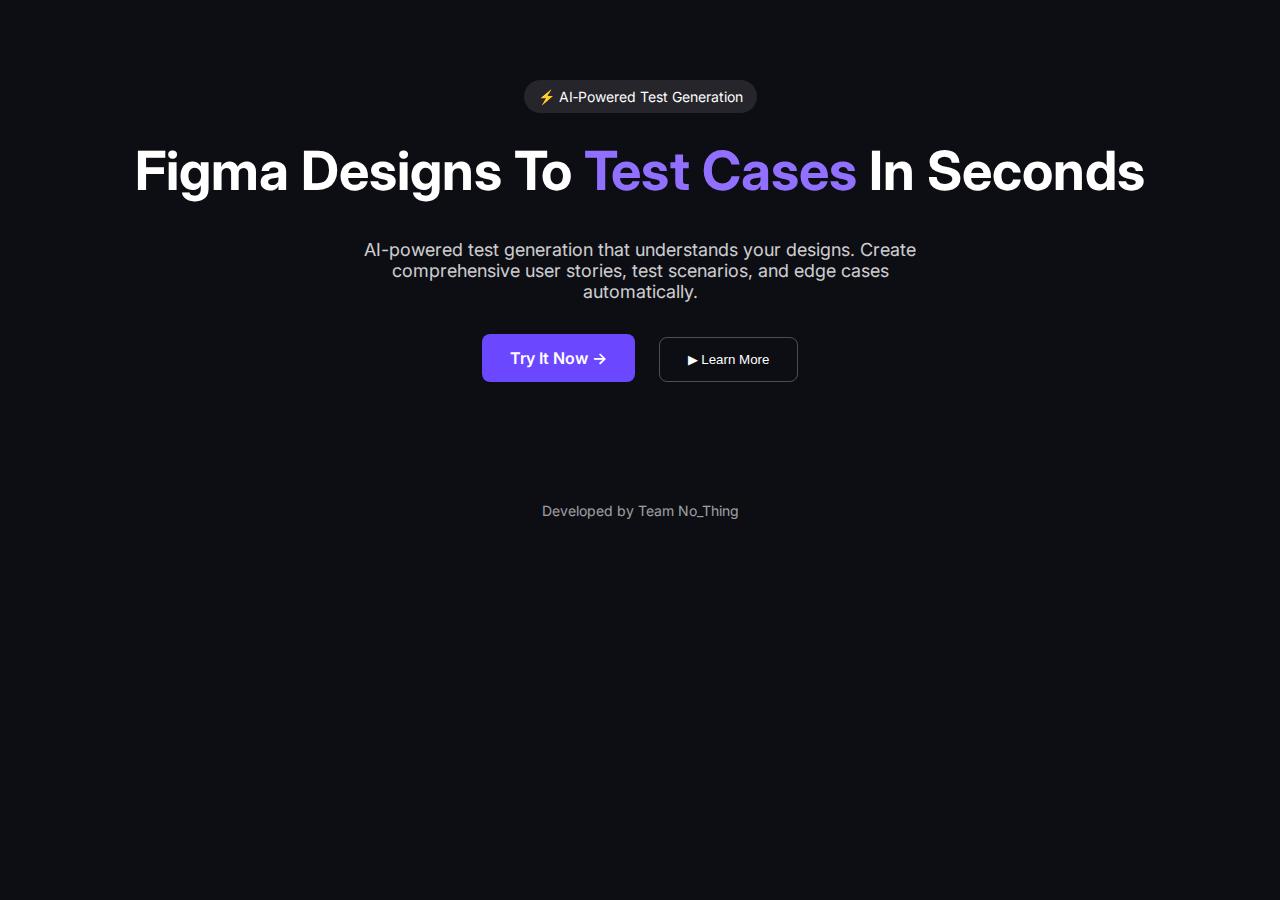
<file: index.html>
<!DOCTYPE html>
<html lang="en">
<head>
    <meta charset="UTF-8">
    <meta name="viewport" content="width=device-width, initial-scale=1.0">
    <title>Figma‑to‑Test</title>
    <link rel="stylesheet" href="style.css">
</head>
<body>

    <!-- HERO SECTION -->
    <section class="hero">
        <div class="badge">⚡ AI‑Powered Test Generation</div>

        <h1>
            Figma Designs To 
            <span class="highlight">Test Cases</span> 
            In Seconds
        </h1>

        <p class="subtext">
            AI-powered test generation that understands your designs.  
            Create comprehensive user stories, test scenarios, and edge cases automatically.
        </p>

        <div class="buttons">
            <a href="app.py" class="btn-primary">Try It Now →</a>
            <button class="btn-outline">▶ Learn More</button>
        </div>
    </section>
<!-- FOOTER -->
    <footer class="footer">
        Developed by Team No_Thing
    </footer>

    <script>
        document.querySelector(".btn-primary").addEventListener("click", function (event) {
            event.preventDefault();
            window.location.href = "http://127.0.0.1:8000/";  
        });
    </script>

</body>
</html>
</file>
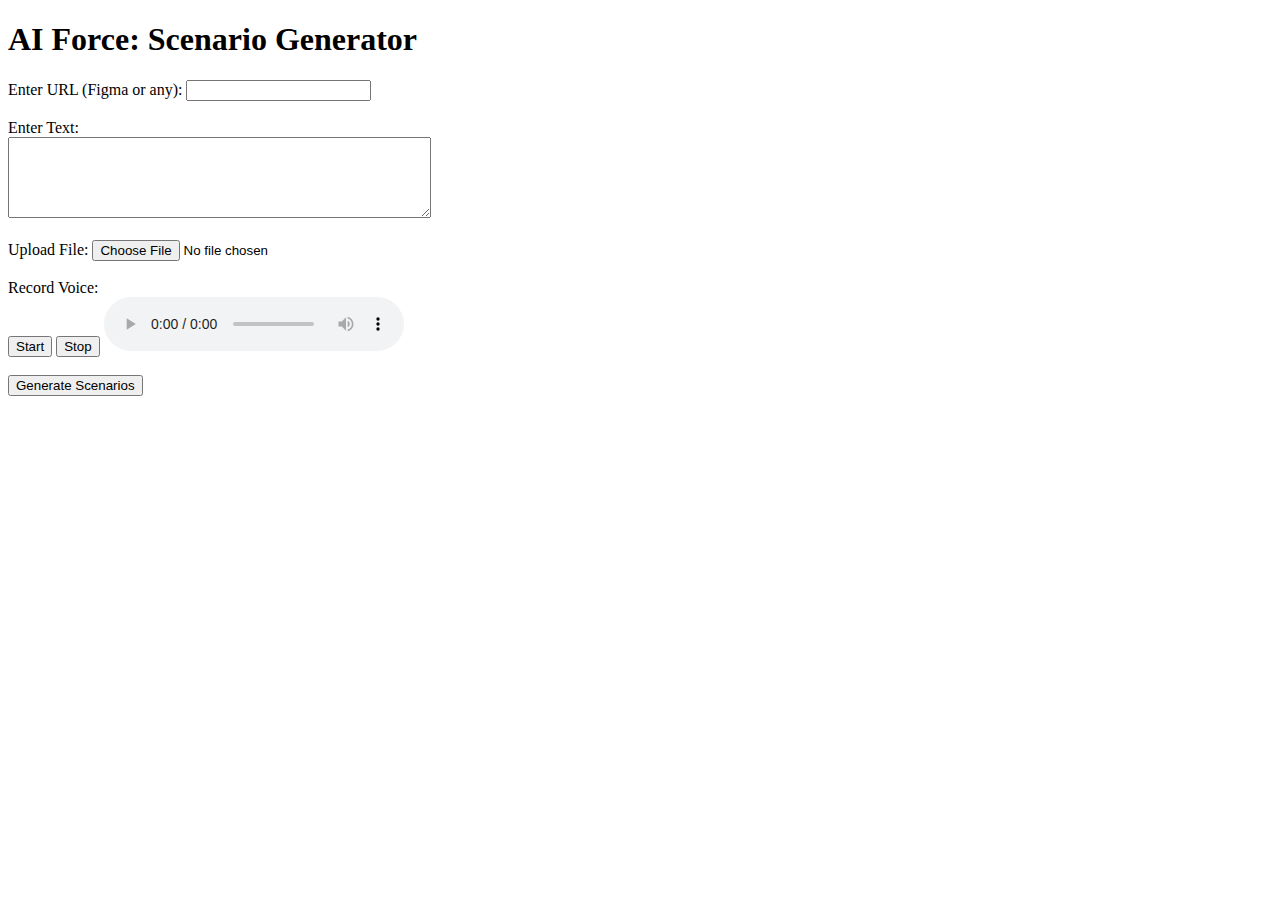
<file: templates/index.html>
<!DOCTYPE html>
<html>
<head>
    <title>AI Force - Scenario Generator</title>
</head>
<body>
    <h1>AI Force: Scenario Generator</h1>

    <form action="/process" method="POST" enctype="multipart/form-data">

        <!-- URL Input -->
        <label>Enter URL (Figma or any):</label>
        <input type="text" name="url"><br><br>

        <!-- Text Input -->
        <label>Enter Text:</label><br>
        <textarea name="text" rows="5" cols="50"></textarea><br><br>

        <!-- File Upload -->
        <label>Upload File:</label>
        <input type="file" name="file"><br><br>

        <!-- Voice Recording -->
        <label>Record Voice:</label><br>
        <button type="button" onclick="startRecording()">Start</button>
        <button type="button" onclick="stopRecording()">Stop</button>
        <audio id="audioPlayback" controls></audio>
        <input type="hidden" name="audio_data" id="audioData">

        <script src="/static/recorder.js"></script>

        <br><br>
        <button type="submit">Generate Scenarios</button>
    </form>

</body>
</html>
</file>
<file: style.css>
@import url('https://fonts.googleapis.com/css2?family=Inter:wght@300;400;600;700&display=swap');

body {
    margin: 0;
    padding: 0;
    font-family: 'Inter', sans-serif;
    background: #0d0d14;
    color: #ffffff;
}

/* NAVBAR */
.navbar {
    display: flex;
    align-items: center;
    justify-content: space-between;
    padding: 20px 60px;
    background: transparent;
}

.logo {
    font-size: 28px;
    font-weight: 700;
    background: #6b47ff;
    padding: 10px 16px;
    border-radius: 50%;
}

.navbar nav a {
    margin: 0 16px;
    color: #d1d1e0;
    text-decoration: none;
    font-size: 15px;
}

.btn-small {
    background: #6b47ff;
    padding: 10px 18px;
    border: none;
    border-radius: 8px;
    color: white;
    cursor: pointer;
}

/* HERO SECTION */
.hero {
    margin-top: 80px;
    text-align: center;
    padding: 0 20px;
}

.badge {
    display: inline-block;
    padding: 8px 14px;
    background: rgba(255,255,255,0.1);
    font-size: 14px;
    border-radius: 20px;
}

.hero h1 {
    font-size: 54px;
    font-weight: 700;
    margin-top: 25px;
}

.highlight {
    color: #9270ff;
}

.subtext {
    margin-top: 20px;
    font-size: 18px;
    max-width: 600px;
    margin-left: auto;
    margin-right: auto;
    opacity: 0.8;
}

.buttons {
    margin-top: 35px;
}

.btn-primary {
    background: #6b47ff;
    padding: 14px 28px;
    border-radius: 8px;
    text-decoration: none;
    color: white;
    font-weight: 600;
    margin-right: 20px;
}

.btn-outline {
    background: transparent;
    border: 1px solid #ffffff44;
    padding: 14px 28px;
    border-radius: 8px;
    color: white;
    cursor: pointer;
}
/* FOOTER */
.footer {
    text-align: center;
    padding: 20px;
    margin-top: 100px;
    opacity: 0.6;
    font-size: 14px;
}
</file>
